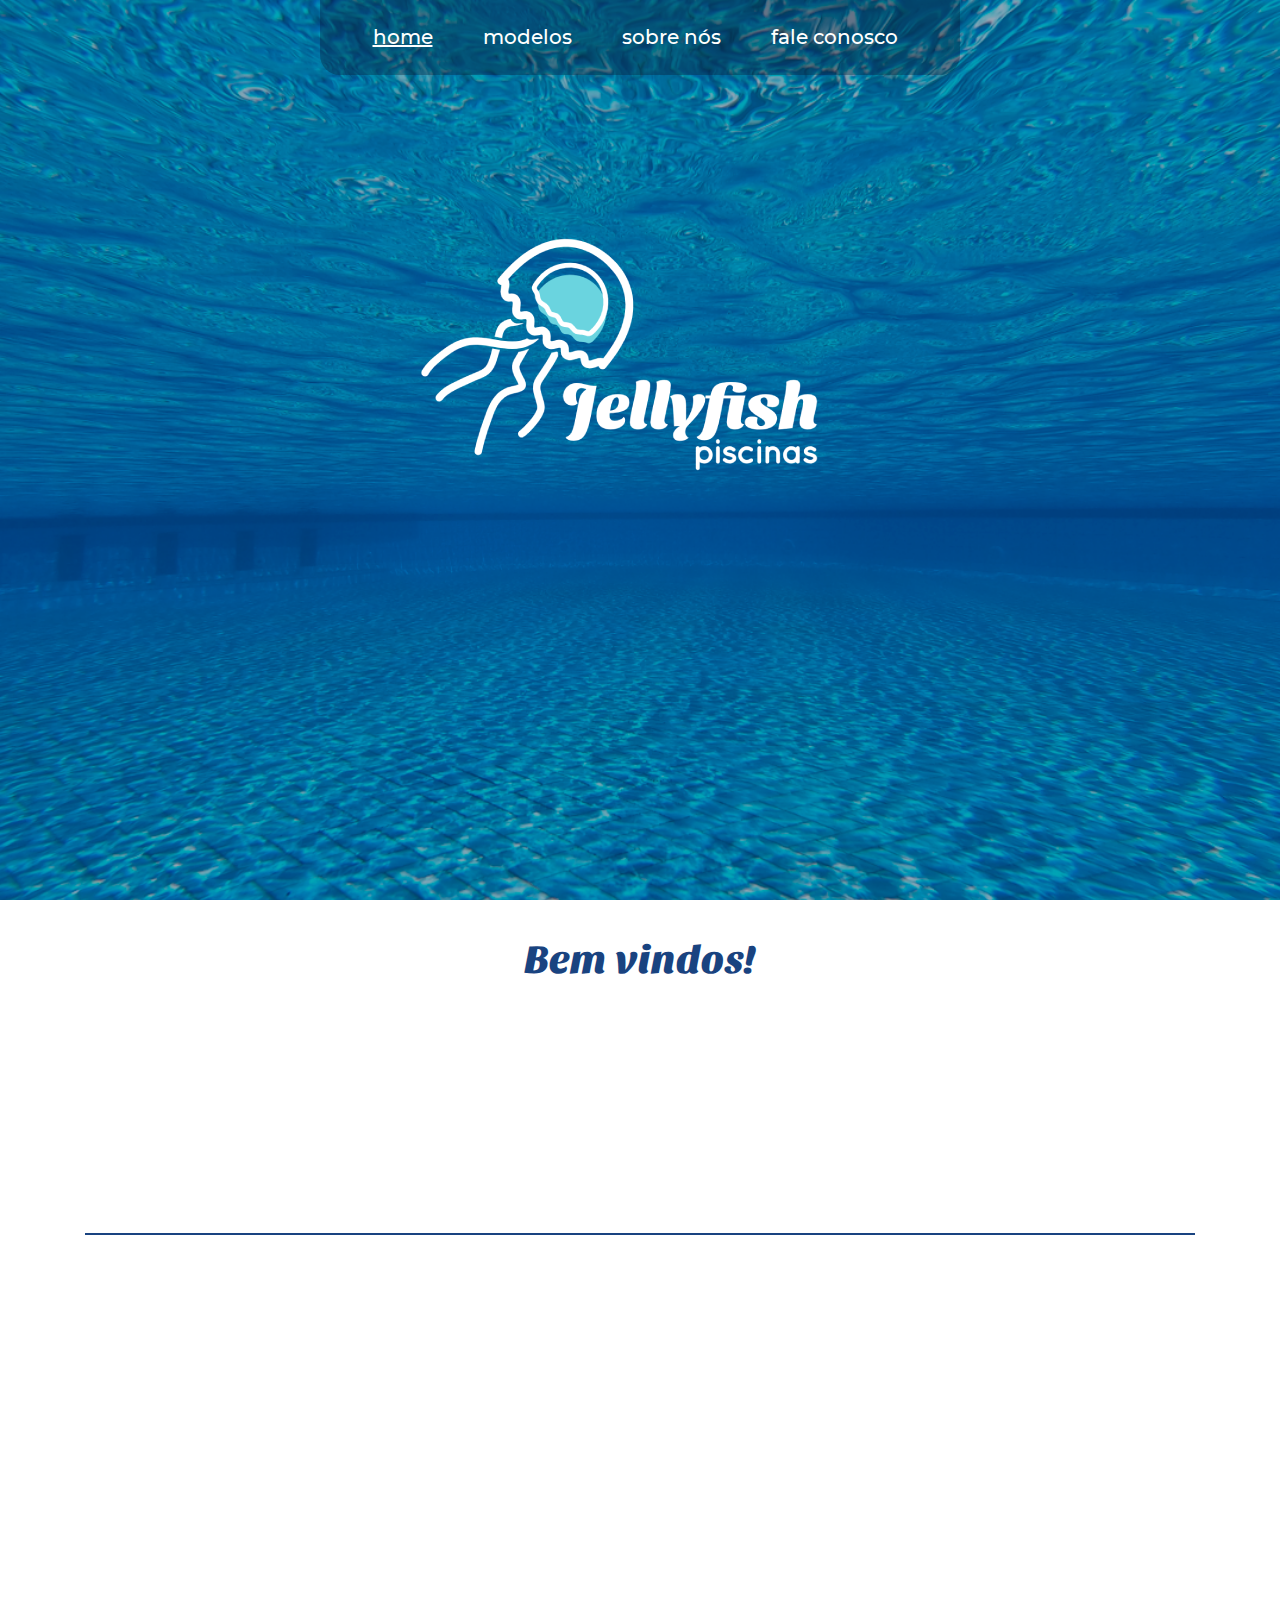
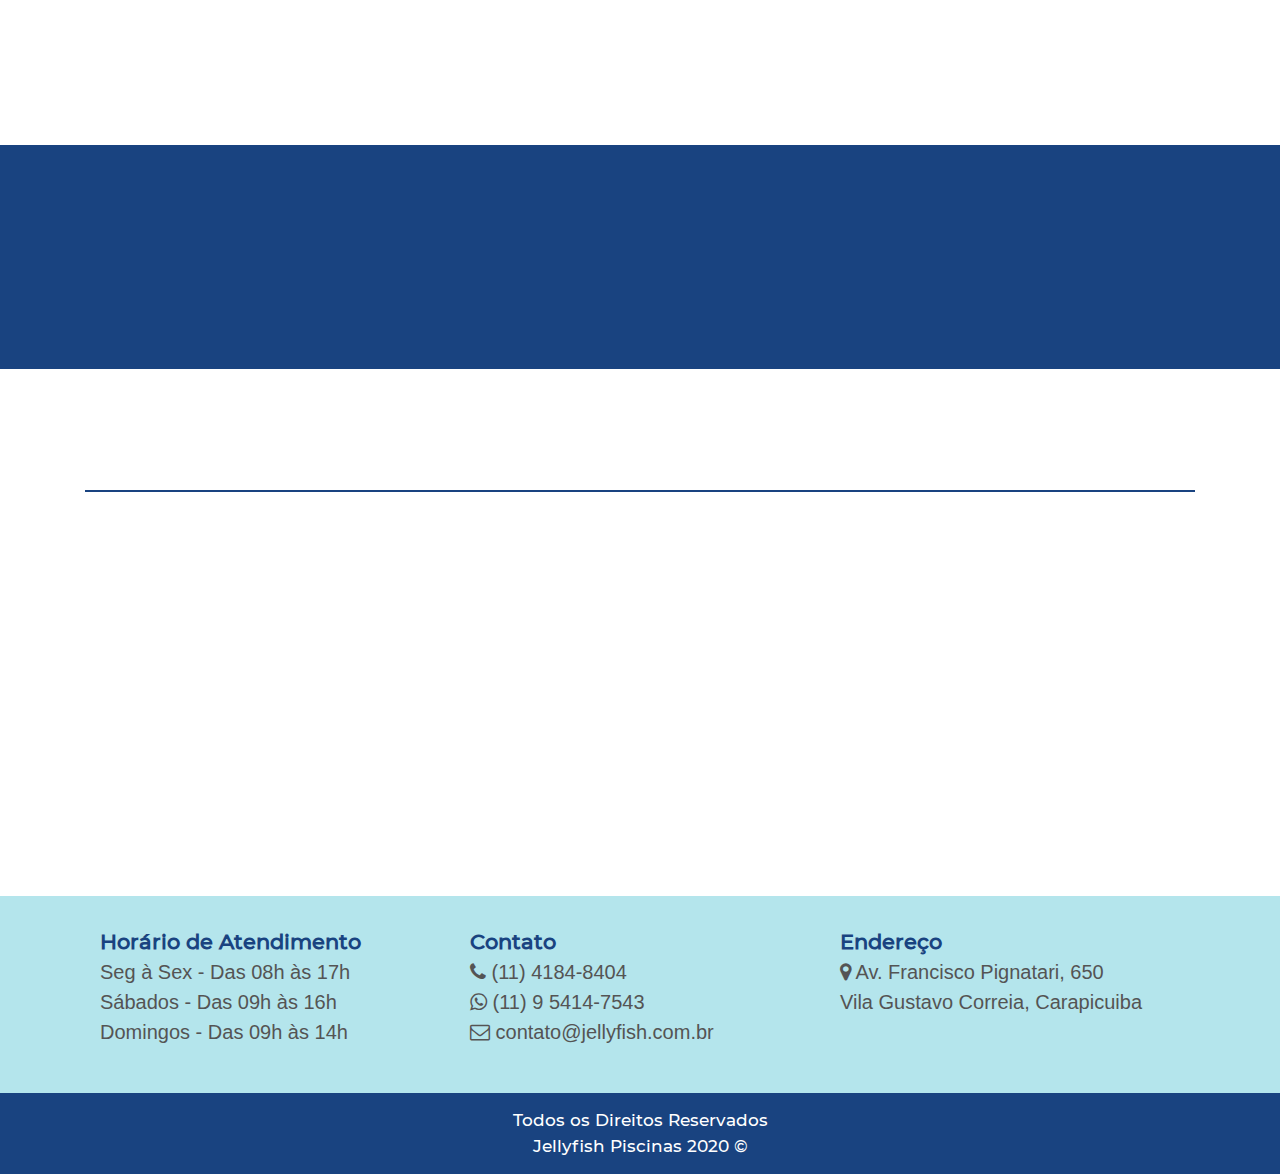
<file: index.html>
<!DOCTYPE html>
<html lang="pt-br">

<head>
    <meta charset="utf-8" />
    <meta name="viewport" content="width=device-width, initial-scale=1, shrink-to-fit=no">
    <title>Jellyfish Piscinas</title>
    <link href="assets/images/iconjf.png" rel="icon" />
    <!--css imports-->
    <link href="assets/css/fonts.css" rel="stylesheet" />
    <link href="assets/css/base.css" rel="stylesheet" />
    <link href="assets/css/header.css" rel="stylesheet" />
    <link href="assets/css/nav.css" rel="stylesheet" />
    <link href="assets/css/home.css" rel="stylesheet" />
    <link href="assets/css/footer.css" rel="stylesheet" />
    <link href="assets/css/responsive.css" rel="stylesheet" />


    <!--import frameworks-->
    <!--animate-->
    <link rel="stylesheet" href="https://cdnjs.cloudflare.com/ajax/libs/animate.css/3.5.2/animate.min.css">

    <!--import fontawesome-->
    <link rel="stylesheet" href="assets/fonts/font-awesome-4.7.0/css/font-awesome.min.css">

    <!--import bootstrap-->
    <link rel="stylesheet" href="https://stackpath.bootstrapcdn.com/bootstrap/4.3.1/css/bootstrap.min.css" integrity="sha384-ggOyR0iXCbMQv3Xipma34MD+dH/1fQ784/j6cY/iJTQUOhcWr7x9JvoRxT2MZw1T" crossorigin="anonymous">

</head>

<body>
    <header class="header-home">
        <div class="layer">
            <nav>
                <ul>
                    <li class="selected"><a href="#">home</a></li>
                    <li><a href="modelos.html">modelos</a></li>
                    <li><a href="sobre.html">sobre nós</a></li>
                    <li><a href="fale_conosco.html">fale conosco</a></li>
                </ul>
            </nav>

            <div class="logo wow bounceInUp" data-wow-duration="2s">
                <img src="assets/images/Logo Jellyfish branco.png" />
            </div>
        </div>
    </header>

    <div class="container-fluid">
        <div class="container">
            <div class="row">
                <section class="welcome">
                    <span class="title wow fadeInDown" data-wow-duration="2s">Bem vindos!</span>
                    <p class="text wow fadeInDown" data-wow-duration="2s">Que tal ter uma piscina em casa? No verão é muito refrescante e para o inverno você pode optar por um sistema de aquecimento. Relaxar na água, junto com a família, depois daquele dia cansativo. Pode ser o que você precisa!<br> Temos
                        muitas opções de piscinas, serviços e produtos especializados, confira!
                    </p>
                </section>
            </div>

            <section class="solutions">
                <span class="title wow fadeInRight" data-wow-duration="2s">Soluções Jellyfish</span>

                <hr />

                <div class="row items">
                    <div class="row">
                        <div class="item wow fadeInLeft">
                            <div class="image">
                                <img src="assets/images/solucao1.png" />
                            </div>

                            <div class="information">
                                <span class="title">Limpeza</span>
                                <span class="text">Agende sua limpeza com nosso time!</span>
                            </div>
                        </div>

                        <div class="item wow fadeInRight">
                            <div class="image">
                                <img src="assets/images/solucao2.png" />
                            </div>

                            <div class="information">
                                <span class="title">Manutenção</span>
                                <span class="text">Oferecemos também serviços de manutenção.</span>
                            </div>
                        </div>
                    </div>

                    <div class="row">
                        <div class="item wow fadeInLeft" data-wow-delay="0.5s">
                            <div class="image">
                                <img src="assets/images/solucao3.png" />
                            </div>

                            <div class="information">
                                <span class="title">Reformas</span>
                                <span class="text">Precisa mudar sua piscina? Nossos projetistas podem ajudar.</span>
                            </div>
                        </div>

                        <div class="item wow fadeInRight" data-wow-delay="0.5s">
                            <div class="image">
                                <img src="assets/images/solucao4.png" />
                            </div>

                            <div class="information">
                                <span class="title">Instalação</span>
                                <span class="text">Com agilidade, organização e limpeza.</span>
                            </div>
                        </div>
                    </div>
                </div>
            </section>

            <section class="solutions2 d-none">
                <span class="title wow fadeInLeft" data-wow-duration="2s">Soluções Jellyfish</span>
                <hr />
                <div class="card" style="width: 18rem;">
                    <img class="card-img-top" src="assets/images/solucao1.png" alt="Card image cap">
                    <div class="card-body">
                        <h1 class="title text-center">Limpeza</h1>
                        <p class="card-text">Agende sua limpeza com nosso time!</p>
                    </div>
                </div>

                <div class="card" style="width: 18rem;">
                    <img class="card-img-top" src="assets/images/solucao2.png" alt="Card image cap">
                    <div class="card-body">
                        <h1 class="title text-center">Manutenção</h1>
                        <p class="card-text">Oferecemos também serviços de manutenção.</p>
                    </div>
                </div>

                <div class="card" style="width: 18rem;">
                    <img class="card-img-top" src="assets/images/solucao3.png" alt="Card image cap">
                    <div class="card-body">
                        <h1 class="title text-center">Reformas</h1>
                        <p class="card-text">Precisa mudar sua piscina? Nossos projetistas podem ajudar.</p>
                    </div>
                </div>

                <div class="card" style="width: 18rem;">
                    <img class="card-img-top" src="assets/images/solucao4.png" alt="Card image cap">
                    <div class="card-body">
                        <h1 class="title text-center">Instalação</h1>
                        <p class="card-text">Com agilidade, organização e limpeza.</p>
                    </div>
                </div>
            </section>

        </div>
    </div>

    <div class="container-fluid show-more">
        <div class="container">
            <p class="wow fadeIn">Temos diversas opções de piscinas e projetos diferentes para você conhecer.<br> Na Jellyfish você conta com uma equipe de especialistas prontos para te atende e tirar suas dúvidas.<br> Entre em contato com a gente ou venha nos visitar.</p>
        </div>

        <div class="wow bounceIn" data-wow-duration="1.5s">
            <a href="modelos.html"><button>Ver mais</button></a>
        </div>
    </div>

    <div class="container">
        <section class="products">
            <span class="title wow fadeInLeft" data-wow-duration="2s">Nossos Produtos</span>
            <hr />

            <div class="row list">
                <div class="col-md-4 col-sm-12">
                    <div class="product wow fadeInLeft" data-wow-delay="150ms">
                        <div class="background-product">
                            <img src="assets/images/produto1.png">
                        </div>
                        <span class="name">Piscinas</span>
                    </div>
                </div>
                <div class="col-md-4 col-sm-12">
                    <div class="product wow fadeInLeft" data-wow-delay="50ms">
                        <div class="background-product">
                            <img src="assets/images/produto2.png">
                        </div>
                        <span class="name">Acessórios</span>
                    </div>
                </div>
                <div class="col-md-4 col-sm-12">
                    <div class="product wow fadeInLeft">
                        <div class="background-product">
                            <img src="assets/images/produto3.png">
                        </div>
                        <span class="name">Produtos</span>
                    </div>
                </div>
            </div>
        </section>
    </div>

    <footer>
        <div class="container-fluid information">
            <div class="row d-flex">
                <div class="container">
                    <div class="col-md-4 col-sm-12">
                        <span class="title">Horário de Atendimento</span>
                        <p>
                            Seg à Sex - Das 08h às 17h <br /> Sábados - Das 09h às 16h <br /> Domingos - Das 09h às 14h
                        </p>
                    </div>

                    <div class="col-md-4 col-sm-12">
                        <span class="title">Contato</span>
                        <p>
                            <i class="fa fa-phone" aria-hidden="true"></i> (11) 4184-8404 <br />
                            <i class="fa fa-whatsapp" aria-hidden="true"></i> (11) 9 5414-7543 <br />
                            <i class="fa fa-envelope-o" aria-hidden="true"></i> contato@jellyfish.com.br
                        </p>
                    </div>

                    <div class="col-md-4 col-sm-12">
                        <span class="title">Endereço</span>
                        <p>
                            <i class="fa fa-map-marker" aria-hidden="true"></i> Av. Francisco Pignatari, 650 <br /> Vila Gustavo Correia, Carapicuiba
                        </p>
                    </div>
                </div>
            </div>
        </div>
        <div class="copyright text-center">
            <span>Todos os Direitos Reservados<br/>Jellyfish Piscinas 2020 &copy;</span>
        </div>
    </footer>

    <!--import wow-->
    <script src="assets/js/wow.min.js"></script>
    <script>
        wow = new WOW({
            boxClass: 'wow', // default
            animateClass: 'animated', // default
            offset: 0, // default
            mobile: false,
            live: true // default
        })
        wow.init();
    </script>

    <!--import bootstrap-->
    <script src="https://code.jquery.com/jquery-3.5.1.slim.min.js" integrity="sha384-DfXdz2htPH0lsSSs5nCTpuj/zy4C+OGpamoFVy38MVBnE+IbbVYUew+OrCXaRkfj" crossorigin="anonymous"></script>
    <script src="https://cdn.jsdelivr.net/npm/bootstrap@4.5.3/dist/js/bootstrap.bundle.min.js" integrity="sha384-ho+j7jyWK8fNQe+A12Hb8AhRq26LrZ/JpcUGGOn+Y7RsweNrtN/tE3MoK7ZeZDyx" crossorigin="anonymous"></script>


</body>

</html>
</file>
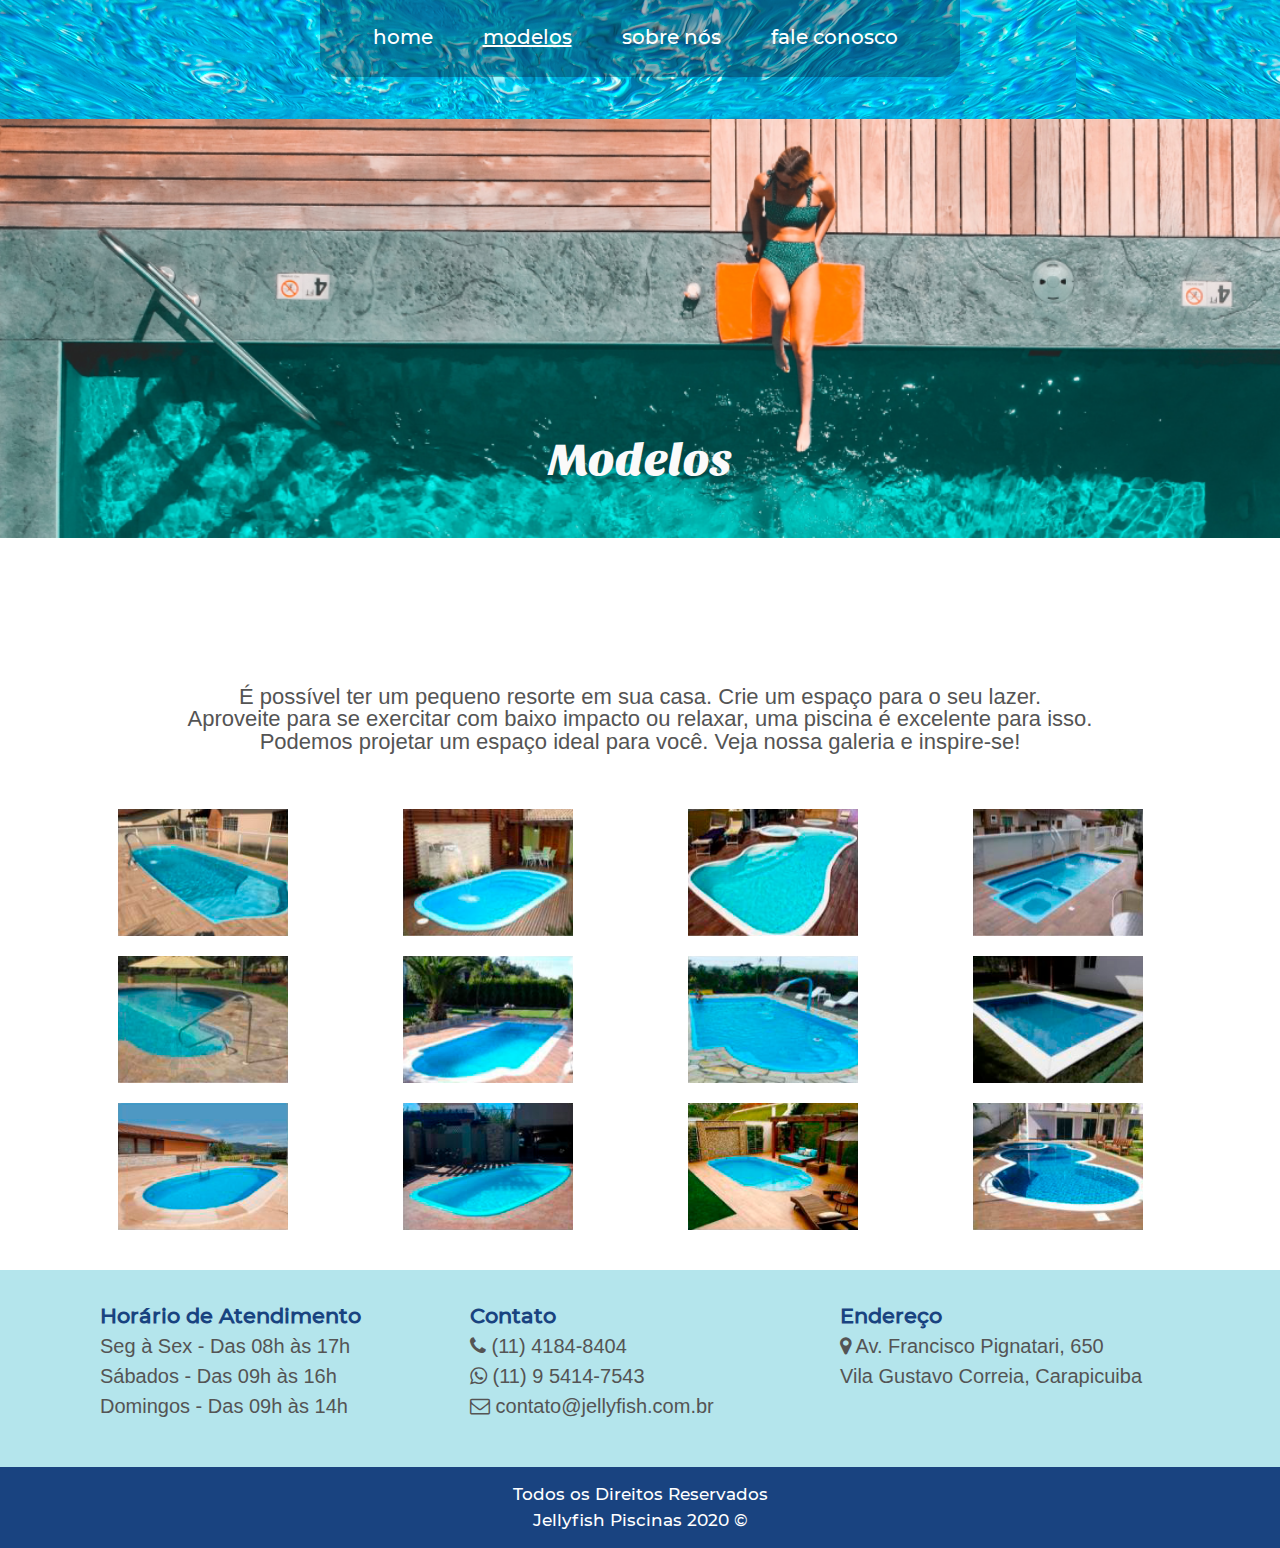
<file: modelos.html>
<!DOCTYPE html>
<html lang="pt-br">

<head>
    <meta charset="utf-8" />
    <meta name="viewport" content="width=device-width, initial-scale=1, shrink-to-fit=no">

    <title>Modelos | Jellyfish</title>
    <link href="assets/images/iconjf.png" rel="icon" />
    <!--css imports-->
    <link href="assets/css/fonts.css" rel="stylesheet" />
    <link href="assets/css/base.css" rel="stylesheet" />
    <link href="assets/css/header.css" rel="stylesheet" />
    <link href="assets/css/nav.css" rel="stylesheet" />
    <link href="assets/css/modelos.css" rel="stylesheet" />
    <link href="assets/css/footer.css" rel="stylesheet" />
    <link href="assets/css/responsive.css" rel="stylesheet" />

    <!--import fontawesome-->
    <link rel="stylesheet" href="assets/fonts/font-awesome-4.7.0/css/font-awesome.min.css">


    <!--import bootstrap-->
    <link rel="stylesheet" href="https://stackpath.bootstrapcdn.com/bootstrap/4.3.1/css/bootstrap.min.css" integrity="sha384-ggOyR0iXCbMQv3Xipma34MD+dH/1fQ784/j6cY/iJTQUOhcWr7x9JvoRxT2MZw1T" crossorigin="anonymous">
</head>

<body>
    <header class="header-pages">
        <div class="imagem-topo"></div>
        <div class="row">
            <div class="layer">
                <nav>
                    <ul>
                        <li><a href="index.html">home</a></li>
                        <li class="selected"><a href="modelos.html">modelos</a></li>
                        <li><a href="sobre.html">sobre nós</a></li>
                        <li><a href="fale_conosco.html">fale conosco</a></li>
                    </ul>
                </nav>
                <div class="image-layer">
                    <img src="assets/images/bg_borda_piscina.png" />
                </div>

                <div class="image-text">
                    <span class="disable-responsive">Modelos</span>
                </div>
            </div>
        </div>
    </header>
    <!-- <div class="container"> -->
    <section class="models">
        <div class="row margin-texto-modelos justify-content-center">
            <div class="container row justify-content-center">
                <p class="texto-modelo">É possível ter um pequeno resorte em sua casa. Crie um espaço para o seu lazer.<br>Aproveite para se exercitar com baixo impacto ou relaxar, uma piscina é excelente para isso.
                    <br>Podemos projetar um espaço ideal para você. Veja nossa galeria e inspire-se!</p>
            </div>
        </div>
    </section>

    <section class="galeria">
        <div class="container">
            <div class="row">
                <div class="col-md-3">
                    <img src="assets/images/1.png" />
                </div>
                <div class="col-md-3">
                    <img src="assets/images/2.png" />
                </div>
                <div class="col-md-3">
                    <img src="assets/images/3.png" />
                </div>
                <div class="col-md-3">
                    <img src="assets/images/4.png" />
                </div>

            </div>
            <div class="row">
                <div class="col-md-3">
                    <img src="assets/images/5.png" />
                </div>
                <div class="col-md-3">
                    <img src="assets/images/6.png" />
                </div>
                <div class="col-md-3">
                    <img src="assets/images/7.png" />
                </div>
                <div class="col-md-3">
                    <img src="assets/images/8.png" />
                </div>

            </div>
            <div class="row">
                <div class="col-md-3">
                    <img src="assets/images/9.png" />
                </div>
                <div class="col-md-3">
                    <img src="assets/images/10.png" />
                </div>
                <div class="col-md-3">
                    <img src="assets/images/11.png" />
                </div>
                <div class="col-md-3">
                    <img src="assets/images/12.png" />
                </div>
            </div>
        </div>
    </section>
    <footer>
        <div class="container-fluid information">
            <div class="row d-flex">
                <div class="container">
                    <div class="col-md-4 col-sm-12">
                        <span class="title">Horário de Atendimento</span>
                        <p>
                            Seg à Sex - Das 08h às 17h <br /> Sábados - Das 09h às 16h <br /> Domingos - Das 09h às 14h
                        </p>
                    </div>

                    <div class="col-md-4 col-sm-12">
                        <span class="title">Contato</span>
                        <p>
                            <i class="fa fa-phone" aria-hidden="true"></i> (11) 4184-8404 <br />
                            <i class="fa fa-whatsapp" aria-hidden="true"></i> (11) 9 5414-7543 <br />
                            <i class="fa fa-envelope-o" aria-hidden="true"></i> contato@jellyfish.com.br
                        </p>
                    </div>

                    <div class="col-md-4 col-sm-12">
                        <span class="title">Endereço</span>
                        <p>
                            <i class="fa fa-map-marker" aria-hidden="true"></i> Av. Francisco Pignatari, 650 <br /> Vila Gustavo Correia, Carapicuiba
                        </p>
                    </div>
                </div>
            </div>
        </div>
        <div class="copyright text-center">
            <span>Todos os Direitos Reservados<br/>Jellyfish Piscinas 2020 &copy;</span>
        </div>
    </footer>
</body>

</html>
</file>
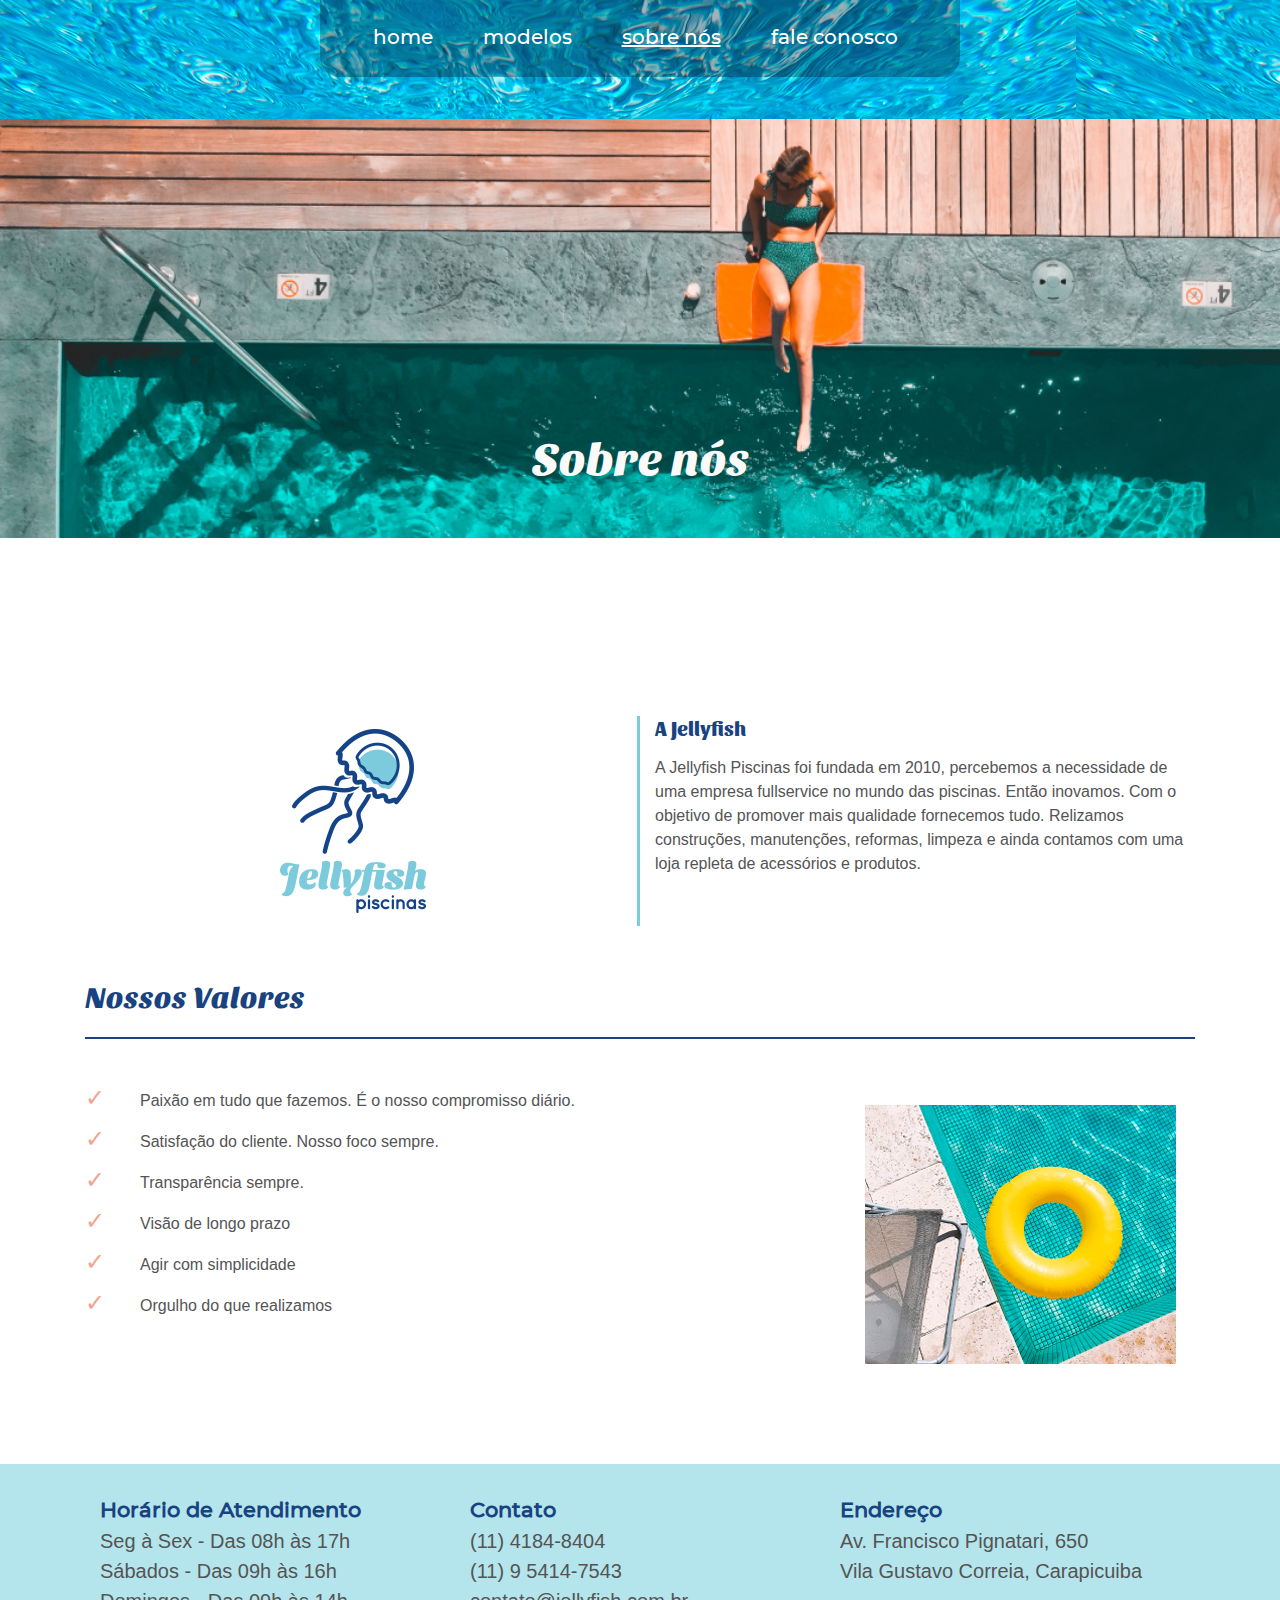
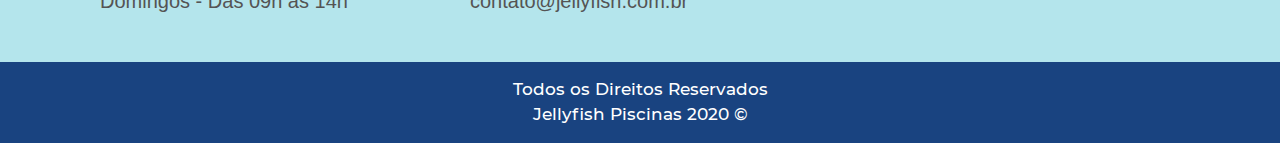
<file: sobre.html>
﻿<!DOCTYPE html>
<html lang="pt-br">

<head>
    <meta name="viewport" content="width=device-width, initial-scale=1, shrink-to-fit=no">
    <meta charset="utf-8" />

    <title>Sobre Nós | Jellyfish</title>
    <link href="assets/images/iconjf.png" rel="icon" />
    <!--css imports-->
    <link href="assets/css/fonts.css" rel="stylesheet" />
    <link href="assets/css/base.css" rel="stylesheet" />
    <link href="assets/css/header.css" rel="stylesheet" />
    <link href="assets/css/nav.css" rel="stylesheet" />
    <link href="assets/css/sobre.css" rel="stylesheet" />
    <link href="assets/css/footer.css" rel="stylesheet" />
    <link href="assets/css/responsive.css" rel="stylesheet" />
    <!--import bootstrap-->
    <link rel="stylesheet" href="https://stackpath.bootstrapcdn.com/bootstrap/4.3.1/css/bootstrap.min.css"
        integrity="sha384-ggOyR0iXCbMQv3Xipma34MD+dH/1fQ784/j6cY/iJTQUOhcWr7x9JvoRxT2MZw1T" crossorigin="anonymous">
    <meta name="viewport" content="width=device-width, initial-scale=1">
</head>

<body>
    <header class="header-pages">
        <div class="imagem-topo"></div>
        <div class="row">
            <div class="layer">
                <nav>
                    <ul>
                        <li><a href="index.html">home</a></li>
                        <li><a href="modelos.html">modelos</a></li>
                        <li class="selected"><a href="sobre.html">sobre nós</a></li>
                        <li><a href="fale_conosco.html">fale conosco</a></li>
                    </ul>
                </nav>
                <div class="image-layer">
                    <img src="assets/images/bg_borda_piscina.png" />
                </div>

                <div class="image-text">
                    <span class="disable-responsive">Sobre nós</span>
                </div>
            </div>
        </div>
    </header>


    <section class="container sobre">
        <div class="row sector-margin">
            <div id="imagemlogo" class="col-sm-2 col-md-6">
                <div class="row justify-content-center">
                    <img src="assets/images/jellyfish-logo.png" />
                </div>
            </div>
            <div id="sobrejelly" class="col-sm-2 col-md-6">
                <p class="subtitulo">A Jellyfish</p>
                <p class="texto">A Jellyfish Piscinas foi fundada em 2010, percebemos a necessidade de uma empresa
                    fullservice no mundo das piscinas. Então inovamos. Com o objetivo de promover mais qualidade
                    fornecemos tudo. Relizamos construções, manutenções, reformas,
                    limpeza e ainda contamos com uma loja repleta de acessórios e produtos.</p>
            </div>
        </div>
    </section>

    <section class="container sobre">
        <div class="row sector-margin">
            <div class="col-lg-12">
                <span class="titulo-sobre">Nossos Valores</span>
                <hr />
            </div>
            <div id="valores" class="col-sm-2 col-md-8">
                <ul>
                    <li class="lista-valores-item"><span>✓</span>Paixão em tudo que fazemos. É o nosso compromisso
                        diário.</li>
                    <li class="lista-valores-item"><span>✓</span>Satisfação do cliente. Nosso foco sempre.</li>
                    <li><span>✓</span>Transparência sempre.</li>
                    <li><span>✓</span>Visão de longo prazo</li>
                    <li><span>✓</span>Agir com simplicidade</li>
                    <li><span>✓</span>Orgulho do que realizamos</li>
                    <ul>
            </div>
            <div class="col-md-4">
                <div class="row justify-content-center">
                    <img id="imagemvalores" src="assets/images/img-boia.png" />
                </div>
            </div>
        </div>
    </section>
    <footer>
        <div class="container-fluid information">
            <div class="row d-flex">
                <div class="container">
                    <div class="col-md-4 col-sm-12">
                        <span class="title">Horário de Atendimento</span>
                        <p>
                            Seg à Sex - Das 08h às 17h <br /> Sábados - Das 09h às 16h <br /> Domingos - Das 09h às 14h
                        </p>
                    </div>

                    <div class="col-md-4 col-sm-12">
                        <span class="title">Contato</span>
                        <p>
                            <i class="fa fa-phone" aria-hidden="true"></i> (11) 4184-8404 <br />
                            <i class="fa fa-whatsapp" aria-hidden="true"></i> (11) 9 5414-7543 <br />
                            <i class="fa fa-envelope-o" aria-hidden="true"></i> contato@jellyfish.com.br
                        </p>
                    </div>

                    <div class="col-md-4 col-sm-12">
                        <span class="title">Endereço</span>
                        <p>
                            <i class="fa fa-map-marker" aria-hidden="true"></i> Av. Francisco Pignatari, 650 <br /> Vila
                            Gustavo Correia, Carapicuiba
                        </p>
                    </div>
                </div>
            </div>
        </div>
        <div class="copyright text-center">
            <span>Todos os Direitos Reservados<br />Jellyfish Piscinas 2020 &copy;</span>
        </div>
    </footer>
</body>

</html>
</file>
<file: assets/css/fonts.css>
@font-face {
    font-family: 'Sansita One';
    src: url(../fonts/SansitaOne.ttf);
}

@font-face {
    font-family: 'Sansita';
    src: url(../fonts/Sansita-ExtraBold.ttf);
}

@font-face {
    font-family: 'Montserrant';
    src: url(../fonts/Montserrat-Medium.ttf);
}
</file>
<file: assets/css/base.css>
body {
    margin: 0px;
	font-family: Arial, Helvetica, sans-serif;
	clear: both; 
}

.container {
    padding: 0px 15%;
}
</file>
<file: assets/css/header.css>
header {
    background-size: cover;
    background-repeat: no-repeat;
}

header.header-home {
    background-image: url("../images/bg_piscina.png");
    height: 100vh;
}

header.header-pages {
    height: 74vh;
}

header .imagem-topo {
    background-image: url("../images/bg-header-2.png");
    height: 125px;
}

header .layer {
    position: absolute;
    top: 0;
    left: 0;
    width: 100%;
    height: 578px;
    display: flex;
    align-items: center;
    flex-direction: column;
}

header .logo {
    align-self: center;
    justify-self: center;
    height: 90vh;
    align-items: center;
    justify-content: center;
    display: flex;
}

header .logo img {
    justify-self: center;
    align-self: center;
    width: 100%;
}
</file>
<file: assets/css/nav.css>
nav {
    background-color: rgba(10, 26, 50, 0.35);
    border-bottom-left-radius: 20px;
    border-bottom-right-radius: 20px;
    min-height: 75px;
    width: 50%;
    justify-content: center;
    display: flex;
    text-align: center;
}

nav ul {
    list-style-type: none;
    justify-self: center;
    display: flex;
    align-items: center;
    justify-content: center;
    line-height: 75px;
}

nav ul li {
    float: left;
    margin-right: 50px;
    color: white;
    font-size: 20px;
    font-family: 'Montserrant';
}

nav ul li a {
    text-decoration: none;
    color: inherit;
}

nav ul li a:hover {
    text-decoration: underline;
    color: white;
}

nav ul li.selected {
    text-decoration: underline;
    color: white;
}

@media (min-width: 576) {
    .container section {
        height: initial;
    }
}

@media (min-width: 720) {
    .container section {
        height: 11vh;
    }
}
</file>
<file: assets/css/home.css>
section.welcome {
    display: flex;
    align-items: center;
    flex-direction: column;
}

section.welcome .title {
    padding: 30px 0px;
    font-family: 'Sansita One';
    font-size: 40px;
    color: #194380;
}

section.welcome .text {
    text-align: center;
    font-size: 18px;
    color: #545454;
    line-height: 140%;
}

section.solutions {
    margin-top: 60px;
}

section.solutions2 {
    margin-top: 60px;
}

section.solutions2 .title {
    text-align: center!important;
}

section.solutions .title,
section.solutions2 .title {
    font-size: 30px;
    font-family: 'Sansita One';
    color: #194380;
}

section.solutions hr,
section.solutions2 hr {
    border-top: 2px solid #194380;
}

section.solutions .items {
    display: flex;
    justify-content: center;
    flex-direction: column;
}

section.solutions .items .row {
    display: flex;
    padding: 30px 0px;
    flex-direction: row;
    flex: 1;
    align-items: center;
    justify-content: center;
}

section.solutions .item:not(:first-child) {
    margin-left: 10%;
}

section.solutions .item,
section.solutions2 .card {
    display: flex;
    width: 40%;
    box-shadow: 2px 2px 5px rgba(0, 0, 0, 0.4);
    border-radius: 10px;
    background-color: white;
}

section.solutions2 .card {
    margin-bottom: 20px;
    margin-top: 5px;
}

section.solutions .information {
    display: flex;
    flex-direction: column;
    justify-content: center;
    align-items: center;
}

section.solutions .information .title {
    font-size: 25;
}

section.solutions .information .text {
    text-align: center;
    margin: 25px;
}

.container-fluid.show-more {
    background-color: #194380;
    color: white;
    padding-top: 30px;
    display: flex;
    align-items: center;
    flex-direction: column;
    padding-bottom: 30px;
}

.container-fluid.show-more p {
    font-size: 18px;
    text-align: center;
    line-height: 200%;
}

.container-fluid.show-more button {
    background-color: #0CB7D1;
    color: white;
    border: none;
    height: 40px;
    width: 100px;
    border-radius: 10px;
    font-family: 'Sansita One';
    outline: none;
    cursor: pointer;
}

section.products {
    margin-top: 60px;
}

section.products .title {
    font-size: 30px;
    color: #194380;
    font-family: 'Sansita One';
}

section.products hr {
    border-top: 2px solid #194380;
}

section.products .list {
    display: flex;
    padding-left: 30px;
    padding-bottom: 50px;
}

section.products .list .product {
    display: flex;
    flex: 1;
    flex-direction: column;
    align-items: center;
}

section.products .list .product .name {
    font-size: 23;
    font-weight: 800;
    line-height: 28px;
    color: #69CBDA;
    padding-top: 20px;
    padding-left: 15px;
}

section.products .list .product .background-product {
    background-image: url(../images/fundo_produtos.png);
    background-size: cover;
    width: 250px;
    height: 245px;
    display: flex;
    justify-content: center;
    align-items: center;
    /* background-color: black; */
}

section.products .list .product .background-product img {
    width: 120px;
    height: 120px;
}

.product {
    margin: 25px 0 20px 0;
}

.image img {
    position: relative!important;
    height: 100%!important;
}
</file>
<file: assets/css/footer.css>
footer .container-fluid {
    padding-top: 30px;
    padding-bottom: 30px;
    /* background-color: rgba(105, 203, 218, 0.25); */
    background-color: rgba(105, 203, 218, 0.5);
}

footer .container-fluid div:not(.copyright) {
    display: flex;
    align-items: flex-start;
    flex-flow: wrap;
}

footer .container-fluid .title {
    color: #194380;
    font-family: 'Montserrant';
    font-size: 21px;
    font-weight: bold;
    width: 100%;
}

footer .container-fluid p {
    font-size: 20px;
    color: #545454;
}

footer .copyright {
    background-color: #194380;
    color: white;
    padding: 15px 0px;
    justify-content: center;
    display: flex;
    font-size: 17px;
    font-family: 'Montserrant';
}

@media (min-width: 700px) {
    footer .container-fluid {
        flex-direction: column !important;
    }
}
</file>
<file: assets/css/responsive.css>
@media(max-width: 991px) {
    section.solutions {
        display: none;
    }
    section.solutions2 {
        display: inherit!important;
    }
}

@media(max-width: 768px) {
    h1,
    h2,
    h3,
    h4,
    h5,
    h6,
    p,
    span:not(.disable-responsive),
    .title {
        text-align: center!important;
        font-size: 1rem;
        width: 100%;
    }
    
    .text-fale-conosco {
        padding-left: 30px !important;
    }
}

@media (min-width: 701px) {
    header .image-layer,
    header .image-layer img {
        width: 100%;
    }
}

@media (max-width: 700px) {
    html {
        width: 100%;
    }
    .texto {
        width: 50vh;
    }
    header .image-text {
        top: -25%;
    }
    .lista-valores-item {
        width: 45vh;
    }
    nav ul li {
        float: left;
        margin-right: 20px;
        margin-top: 20px;
        color: white;
        font-size: 15px;
        font-family: 'Montserrant';
    }
    .layer nav {
        width: 100%;
    }
    header .image-layer {
        width: 100%;
    }
    header .image-layer img {
        width: 100%;
    }
    header .imagem-topo {
        width: 100%;
    }
    footer .container-fluid p {
        font-size: 18px !important;
    }
    footer .container-fluid .title {
        font-size: 21px;
    }
    .models p {
        width: 60vh;
        text-align: left;
    }
    section.galeria {
        width: 400px;
    }
    nav ul {
        line-height: initial !important;
    }
}

@media (max-width: 1230px) {
    .layer nav {
        width: 100%;
    }
}
</file>
<file: assets/css/modelos.css>
header .image-layer {
    margin-top: 42px;
    height: 55vh;
    overflow: hidden;
}

html,
body {
    width: 100%;
    /* height: 100%; */
    margin: 0px;
    padding: 0px;
    overflow-x: hidden;
}

header .image-text {
    font-size: 46px;
    font-family: 'Sansita One';
    text-align: right;
    position: relative;
    top: -17%;
    color: #FAFAFA;
    line-height: 40px;
}

section.models,
section.galeria {
    margin-left: auto;
    margin-right: auto;
    text-align: center;
    padding: 20px;
    color: #545454;
    line-height: 140%;
}

.galeria img {
    width: 190px;
    height: auto;
    padding: 0px 20px 20px 0px;
}

.texto-modelo {
    font-size: 22px;
}


/* .margin-texto-modelos{
    margin:40px auto;
} */

@media (max-width: 700px) {
    html {
        width: 100%;
    }
    .texto {
        width: 50vh;
    }
    header .image-text {
        top: -25%;
    }
    .lista-valores-item {
        width: 45vh;
    }
    nav ul li {
        float: left;
        margin-right: 20px;
        margin-top: 20px;
        color: white;
        font-size: 15px;
        font-family: 'Montserrant';
    }
    .layer nav {
        width: 100%;
    }
    #imagemlogo {
        display: none;
    }
    header .image-layer {
        width: 100%;
    }
    header .image-layer img {
        width: 100%;
    }
    header .imagem-topo {
        width: 100%;
    }
    #imagemvalores {
        display: none;
    }
    footer .container-fluid p {
        font-size: 15px !important;
    }
    footer .container-fluid .title {
        font-size: 15px;
    }
    .models p {
        width: 60vh;
        text-align: left;
    }
    section.galeria {
        width: 400px;
    }
}

@media (min-width: 701px) {
    header .image-layer,
    header .image-layer img {
        width: 100%;
    }
}
</file>
<file: assets/css/sobre.css>
header .image-layer {
    margin-top: 42px;
    height: 55vh;
    overflow: hidden;
}


html,body
{
    width: 100%;
    /* height: 100%; */
    margin: 0px;
    padding: 0px;
    overflow-x: hidden; 
}


header .image-text {
    font-size: 46px;
    font-family: 'Sansita One';
    text-align: right;
    position: relative;
    top: -17%;
    color: #FAFAFA;
    line-height: 40px;
}

.galeria img{
	height:141px;
	padding:0px 15px 15px 0px;	
}

.titulo-sobre {
    font-size: 30px;
    font-family: 'Sansita One';
    color: #194380;
}

.subtitulo{
	font-size: 20px;
    font-family: 'Sansita';
    color: #194380;
}

.container.sobre{
	/* display:table; */
	/* width:860px;  */
	margin-left: auto;
    margin-right: auto;
}

.container.sobre hr {
    border-top: 2px solid #194380;
}

#valores span{
	color:#F1A58C;
	font-size:150%;
	padding-right:35px;
}


#sobrejelly{
	/* width:600px;
	margin:75px 0px 0px 280px; */
	color:#545454;
	line-height:150%;
}

#imagemlogo{
	float:left;
	border-right:3px solid #7CCBDD;
	margin:50px 0px 50px 0px;
}

#valores{
	float:left;
	color:#545454;
	width:530px;
	padding-top:25px;
}

#valores ul{
	padding:0px;
}

#valores ul li {
	list-style-type: none;
	padding:0px 0px 5px 0px;
}

#imagemvalores{
	padding-top:50px;
	margin-bottom: 100px;
}

#sobrejelly{
	margin: 50px 0px 50px 0px;	
}



@media (max-width: 700px) {
	
	html{
		width:100%;
	}


	.texto{
		width:50vh;
	}

	header .image-text{
		top:-25%;
	}

	.lista-valores-item{
		width: 45vh;
	}

	nav ul li{
		float: left;
		margin-right: 20px;
		margin-top:20px;
    	color: white;
    	font-size: 15px;
    	font-family: 'Montserrant';
	}

	.layer nav{
		width: 100%;
	}

	header .image-layer {
		width: 100%;
	}
	header .image-layer img{
		width: 100%;
	}

	header .imagem-topo {
		width: 100%;
	}

	footer .container-fluid p{
		font-size: 15px !important;
	}

	footer .container-fluid .title{
		font-size: 15px;
	}
}

@media (min-width: 701px) {
	header .image-layer, header .image-layer img {
			width: 100%;
	}
}
</file>
